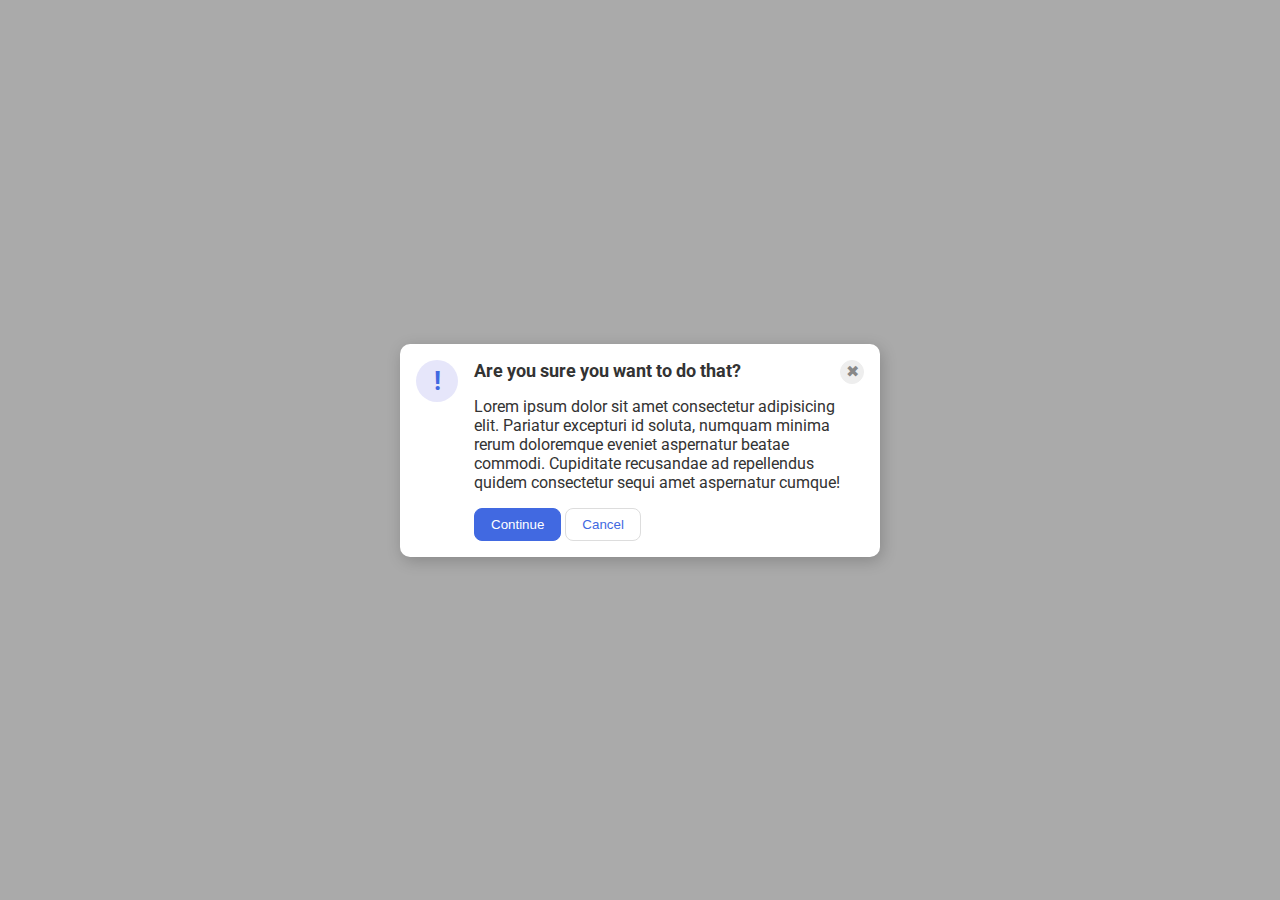
<file: foundations/flex/05-flex-modal/index.html>
<!DOCTYPE html>
<html lang="en">
  <head>
    <meta charset="UTF-8">
    <meta http-equiv="X-UA-Compatible" content="IE=edge">
    <meta name="viewport" content="width=device-width, initial-scale=1.0">
    <link rel="stylesheet" href="style.css">
    <title>Modal</title>
  </head>
  <body>
    <div class="modal">
      <div class="icon">!</div>

      <div class="wrapper">
        <div class="header">Are you sure you want to do that?</div>
        
        <div class="text">Lorem ipsum dolor sit amet consectetur adipisicing elit. Pariatur excepturi id soluta, numquam minima rerum doloremque eveniet aspernatur beatae commodi. Cupiditate recusandae ad repellendus quidem consectetur sequi amet aspernatur cumque!</div>
        <button class="continue">Continue</button>
        
        <button class="cancel">Cancel</button>
      </div>
      <button class="close-button">✖</button>
    </div>
  </body>
</html>
</file>
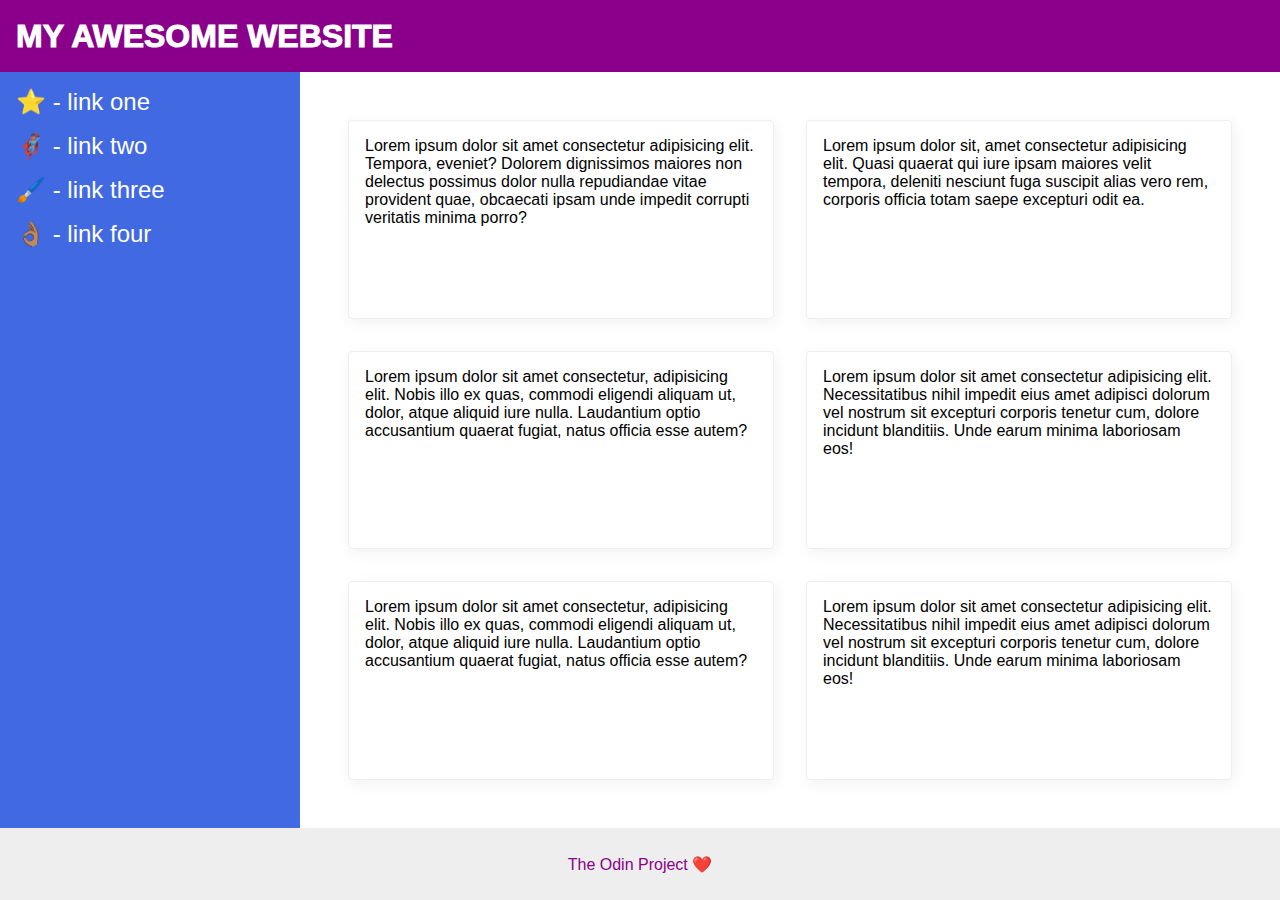
<file: foundations/flex/07-flex-layout-2/index.html>
<!DOCTYPE html>
<html lang="en">
  <head>
    <meta charset="UTF-8">
    <meta http-equiv="X-UA-Compatible" content="IE=edge">
    <meta name="viewport" content="width=device-width, initial-scale=1.0">
    <title>The Holy Grail</title>
    <link rel="stylesheet" href="style.css">
  </head>
  <body>
    <div class="header">
      MY AWESOME WEBSITE
    </div>
    
    <div class="middle">
      <div class="sidebar">
        <ul>
          <li><a href="#">⭐ - link one</a></li>
          <li><a href="#">🦸🏽‍♂️ - link two</a></li>
          <li><a href="#">🖌️ - link three</a></li>
          <li><a href="#">👌🏽 - link four</a></li>
        </ul>
      </div>
      <div class="cards">
        <div class="card">Lorem ipsum dolor sit amet consectetur adipisicing elit. Tempora, eveniet? Dolorem dignissimos maiores non delectus possimus dolor nulla repudiandae vitae provident quae, obcaecati ipsam unde impedit corrupti veritatis minima porro?</div>
        <div class="card">Lorem ipsum dolor sit, amet consectetur adipisicing elit. Quasi quaerat qui iure ipsam maiores velit tempora, deleniti nesciunt fuga suscipit alias vero rem, corporis officia totam saepe excepturi odit ea.</div>
        <div class="card">Lorem ipsum dolor sit amet consectetur, adipisicing elit. Nobis illo ex quas, commodi eligendi aliquam ut, dolor, atque aliquid iure nulla. Laudantium optio accusantium quaerat fugiat, natus officia esse autem?</div>
        <div class="card">Lorem ipsum dolor sit amet consectetur adipisicing elit. Necessitatibus nihil impedit eius amet adipisci dolorum vel nostrum sit excepturi corporis tenetur cum, dolore incidunt blanditiis. Unde earum minima laboriosam eos!</div>
        <div class="card">Lorem ipsum dolor sit amet consectetur, adipisicing elit. Nobis illo ex quas, commodi eligendi aliquam ut, dolor, atque aliquid iure nulla. Laudantium optio accusantium quaerat fugiat, natus officia esse autem?</div>
        <div class="card">Lorem ipsum dolor sit amet consectetur adipisicing elit. Necessitatibus nihil impedit eius amet adipisci dolorum vel nostrum sit excepturi corporis tenetur cum, dolore incidunt blanditiis. Unde earum minima laboriosam eos!</div>
      </div>
    </div>
    <div class="footer">
      The Odin Project ❤️
    </div>
  </body>
</html>
</file>
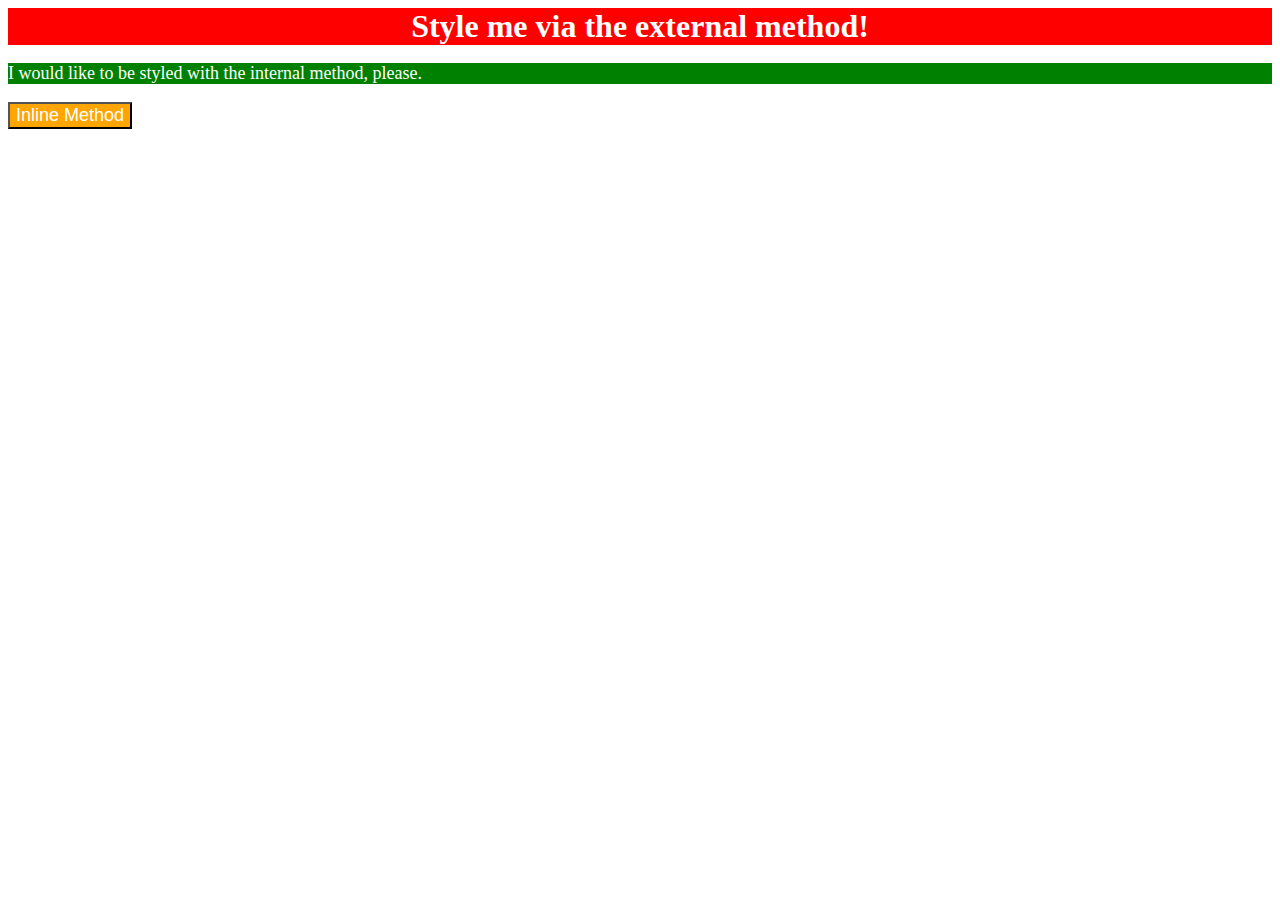
<file: foundations/intro-to-css/01-css-methods/index.html>
<!DOCTYPE html>
<html lang="en">
  <head>
    <meta charset="UTF-8">
    <meta http-equiv="X-UA-Compatible" content="IE=edge">
    <meta name="viewport" content="width=device-width, initial-scale=1.0">
    <link rel="stylesheet" href="styles.css">
    <style>
      p{
      background-color: green;
      color: white;
      font-size: 18px;
      }
    </style>
    <title>Methods for Adding CSS</title>
  </head>
  <body>
    <div>Style me via the external method!</div>
    <p>I would like to be styled with the internal method, please.</p>
    <button style="background-color: orange; font-size: 18px; color: white;">Inline Method</button>
  </body>
</html>
</file>
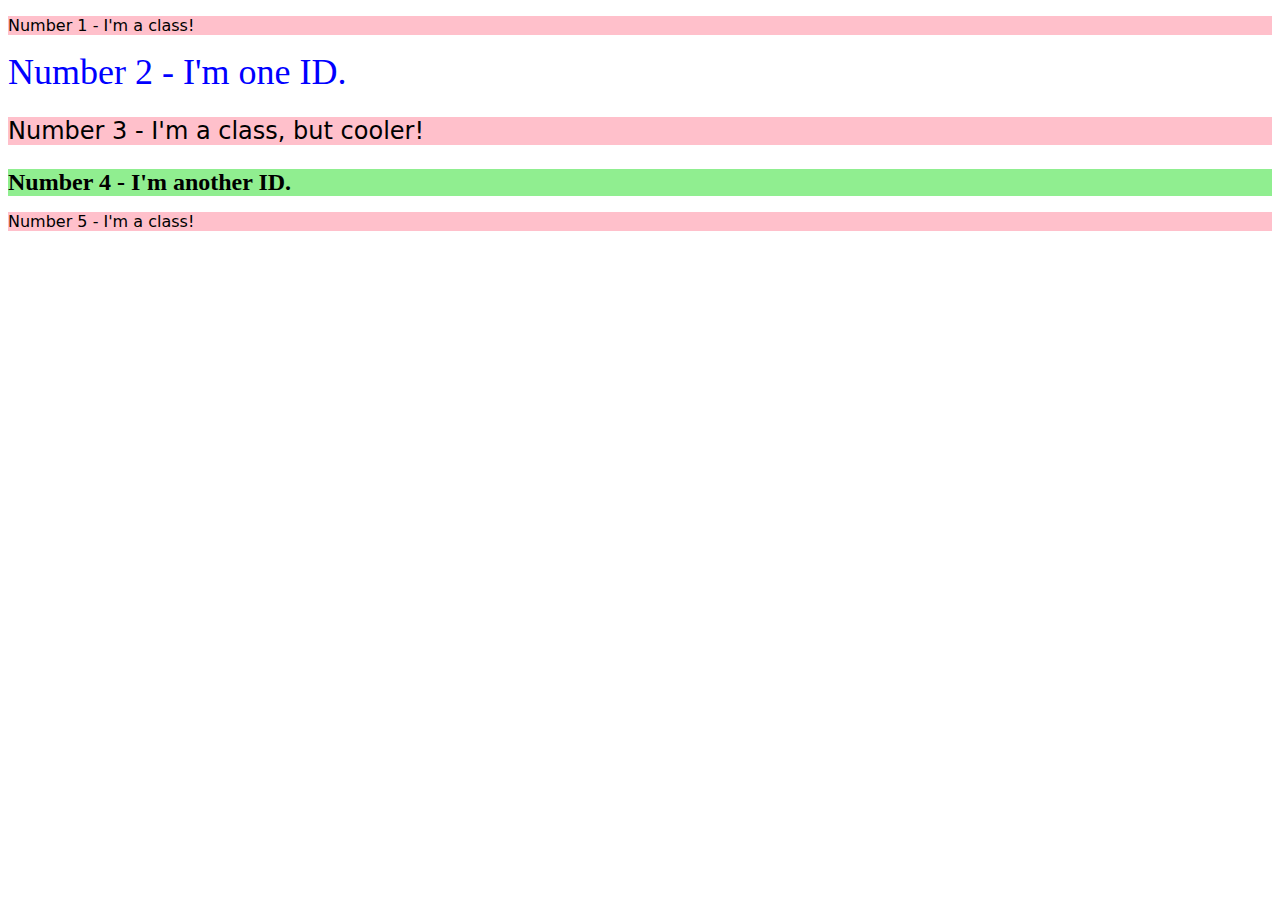
<file: foundations/intro-to-css/02-class-id-selectors/index.html>
<!DOCTYPE html>
<html lang="en">
  <head>
    <meta charset="UTF-8">
    <meta http-equiv="X-UA-Compatible" content="IE=edge">
    <meta name="viewport" content="width=device-width, initial-scale=1.0">
    <title>Class and ID Selectors</title>
    <link rel="stylesheet" href="style.css">
  </head>
  <body>
    <p class="odd">Number 1 - I'm a class!</p>
    <div id="second">Number 2 - I'm one ID.</div>
    <p class="odd third">Number 3 - I'm a class, but cooler!</p>
    <div id="fourth">Number 4 - I'm another ID.</div>
    <p class="odd">Number 5 - I'm a class!</p>
  </body>
</html>
</file>
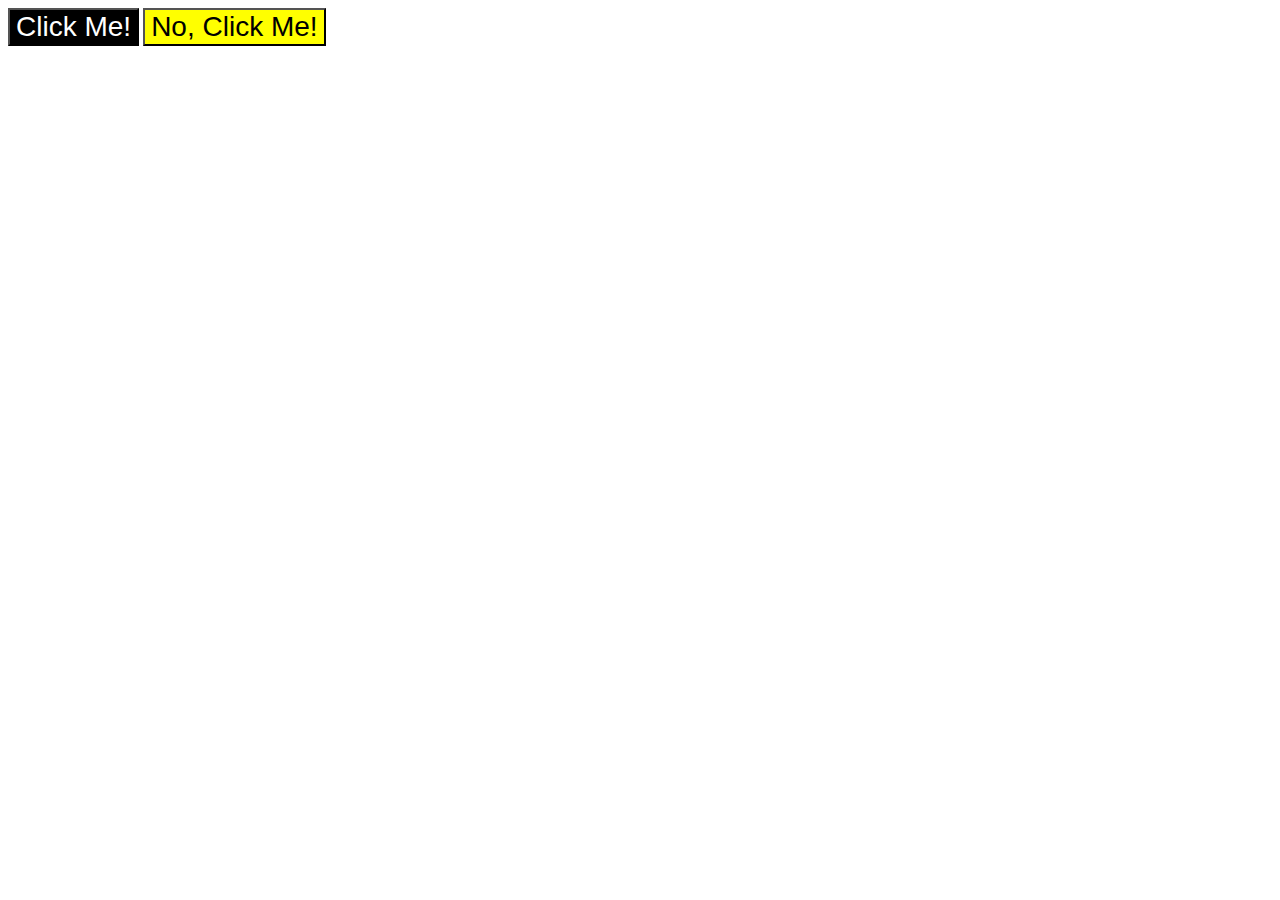
<file: foundations/intro-to-css/03-grouping-selectors/index.html>
<!DOCTYPE html>
<html lang="en">
  <head>
    <meta charset="UTF-8">
    <meta http-equiv="X-UA-Compatible" content="IE=edge">
    <meta name="viewport" content="width=device-width, initial-scale=1.0">
    <title>Grouping Selectors</title>
    <link rel="stylesheet" href="style.css">
  </head>
  <body>
    <button class="buttonLeft">Click Me!</button>
    <button class="buttonRight">No, Click Me!</button>
  </body>
</html>
</file>
<file: foundations/flex/05-flex-modal/style.css>
@import url('https://fonts.googleapis.com/css2?family=Roboto:wght@400;700&display=swap');

html, body {
  height: 100%;
}

body {
  font-family: Roboto, sans-serif;
  margin: 0;
  background: #aaa;
  color: #333;
  /* I'll give you this one for free lol */
  display: flex;
  align-items: center;
  justify-content: center;
}

.modal {
  background: white;
  width: 480px;
  border-radius: 10px;
  box-shadow: 2px 4px 16px rgba(0,0,0,.2);
}

.icon {
  color: royalblue;
  font-size: 26px;
  font-weight: 700;
  background: lavender;
  width: 42px;
  height: 42px;
  border-radius: 50%;
  display: flex;
  align-items: center;
  justify-content: center;
}

.close-button {
  background: #eee;
  border-radius: 50%;
  color: #888;
  font-weight: 400;
  font-size: 16px;
  height: 24px;
  width: 24px;
  display: flex;
  align-items: center;
  justify-content: center;
  border: 1px solid #eee;
  padding: 0;
}

button {
  cursor: pointer;
  padding: 8px 16px;
  border-radius: 8px;
}

button.continue {
  background: royalblue;
  border: 1px solid royalblue;
  color: white;
}

button.cancel {
  background: white;
  border: 1px solid #ddd;
  color: royalblue;
}

/*flex alignment*/
*{
  margin: 0px;
  padding: 0px;
  box-sizing: border-box;
}

.modal{
  display: flex;
  padding: 16px;
}

.close-button, .icon{
  flex: none;
}

.header{
  font-weight: bold;
  font-size: large;
  margin-left: 16px;
}

.text{
  margin: 16px;
  margin-right: 0px;
}

.close-button, header{
  align-self:flex-start;
}

.continue{
  margin-left: 16px;
}
</file>
<file: foundations/flex/07-flex-layout-2/style.css>
body {
  font-family: -apple-system, BlinkMacSystemFont, 'Segoe UI', Roboto, Oxygen, Ubuntu, Cantarell, 'Open Sans', 'Helvetica Neue', sans-serif;
  margin: 0;
  min-height: 100vh;
}

.header {
  height: 72px;
  background: darkmagenta;
  color: white;
}

.footer {
  height: 72px;
  background: #eee;
  color: darkmagenta;
}

.sidebar {
  width: 300px;
  background: royalblue;
  box-sizing: border-box;
}

.card {
  border: 1px solid #eee;
  box-shadow: 2px 4px 16px rgba(0,0,0,.06);
  border-radius: 4px;
}

/*footer positioning*/
/*body{
  display: flex;
  flex-direction: column;
}

.header{
  font-weight: 900;
  font-size: 32px;
  display:flex;
  align-items: center;
  padding-left: 16px;
}

.middle{
  display: flex;
  flex: 1;
}

.sidebar{ 
  flex: none;
}

li{
  margin: 16px;
}

.cards{
  display: flex;
  flex-wrap: wrap;
  align-content: center;
  justify-content: center;
  padding: 48px;
  gap: 32px;
}

.card{
  width: 300px;
  padding: 16px;
}

.footer{
  display: flex;
  margin-top: auto;
  justify-content: center;
  align-items: center;
}*/

body{
  display: flex;
  flex-direction: column;
}

ul{
  list-style-type: none;
  padding: 0;
  margin: 0;
}

a{
  text-decoration: none;
  color:white;
  font-size: 24px;
}

.header{
  display: flex;
  font-weight: 1000;
  font-size: 32px;
  align-items: center;
  padding: 0 16px;
}

.middle{
  display: flex;
  flex: 1;
}

.sidebar{
  display: flex;
  flex: 1 0 300px;
  padding: 16px;
}
li{
  margin-bottom: 16px;
}

.cards{
  display: flex;
  flex-wrap: wrap;
  justify-content: center;
  padding: 48px;
  gap: 32px;
}

.card{

  flex: 1 0 300px;
  padding: 16px;
}

.footer{
  display: flex;
  justify-content: center;
  align-items: center;
}
</file>
<file: foundations/intro-to-css/01-css-methods/styles.css>
div{
    background-color: red;
    color: white;
    font-size: 32px;
    font-weight: bold;
    text-align: center;
}
</file>
<file: foundations/intro-to-css/02-class-id-selectors/style.css>
.odd{
    background-color: pink;
    font-family: "Verdana", "DejaVu Sans", sans-serif;
}

#second{
    color: blue;
    font-size: 36px;
}

.third{
    font-size: 24px;
}

#fourth{
    background-color: lightgreen;
    font-size: 24px;
    font-weight: bold;
}
</file>
<file: foundations/intro-to-css/03-grouping-selectors/style.css>
/* Add CSS Styling */
button{
    font-size: 28px;
    font-family: Helvetica, "Times New Roman", sans-serif;
}

.buttonLeft{
    background-color: black;
    color: white;
}

.buttonRight{
    background-color: yellow;
}
</file>
